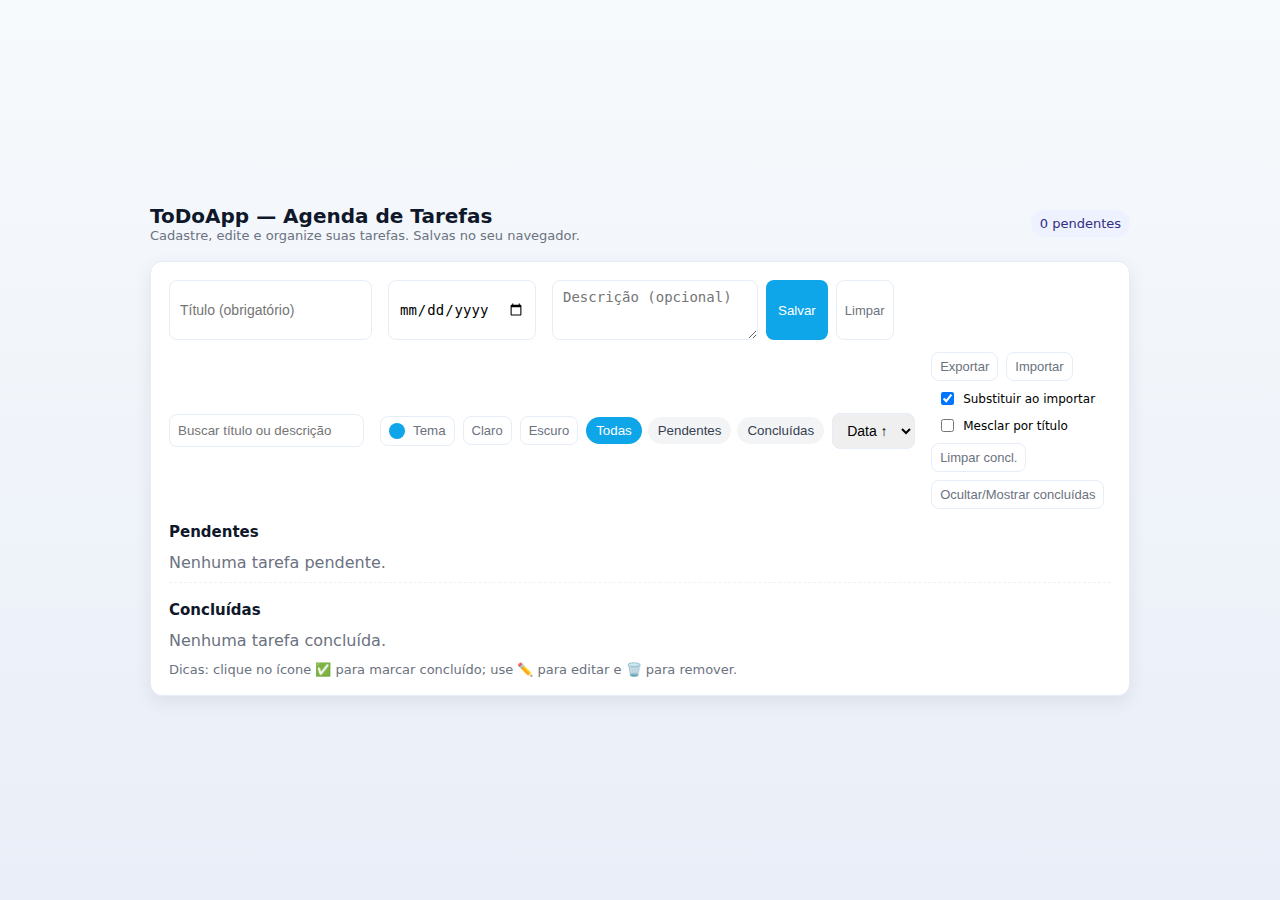
<file: index.html>
<!doctype html>
<html>
  <head>
    <meta charset="utf-8">
    <meta http-equiv="refresh" content="0;url=ToDoApp/index.html">
    <meta name="viewport" content="width=device-width,initial-scale=1">
    <title>Redirecting to ToDoApp</title>
  </head>
  <body>
    <p>Redirecionando para <a href="ToDoApp/index.html">ToDoApp</a>...</p>
  </body>
</html>
</file>
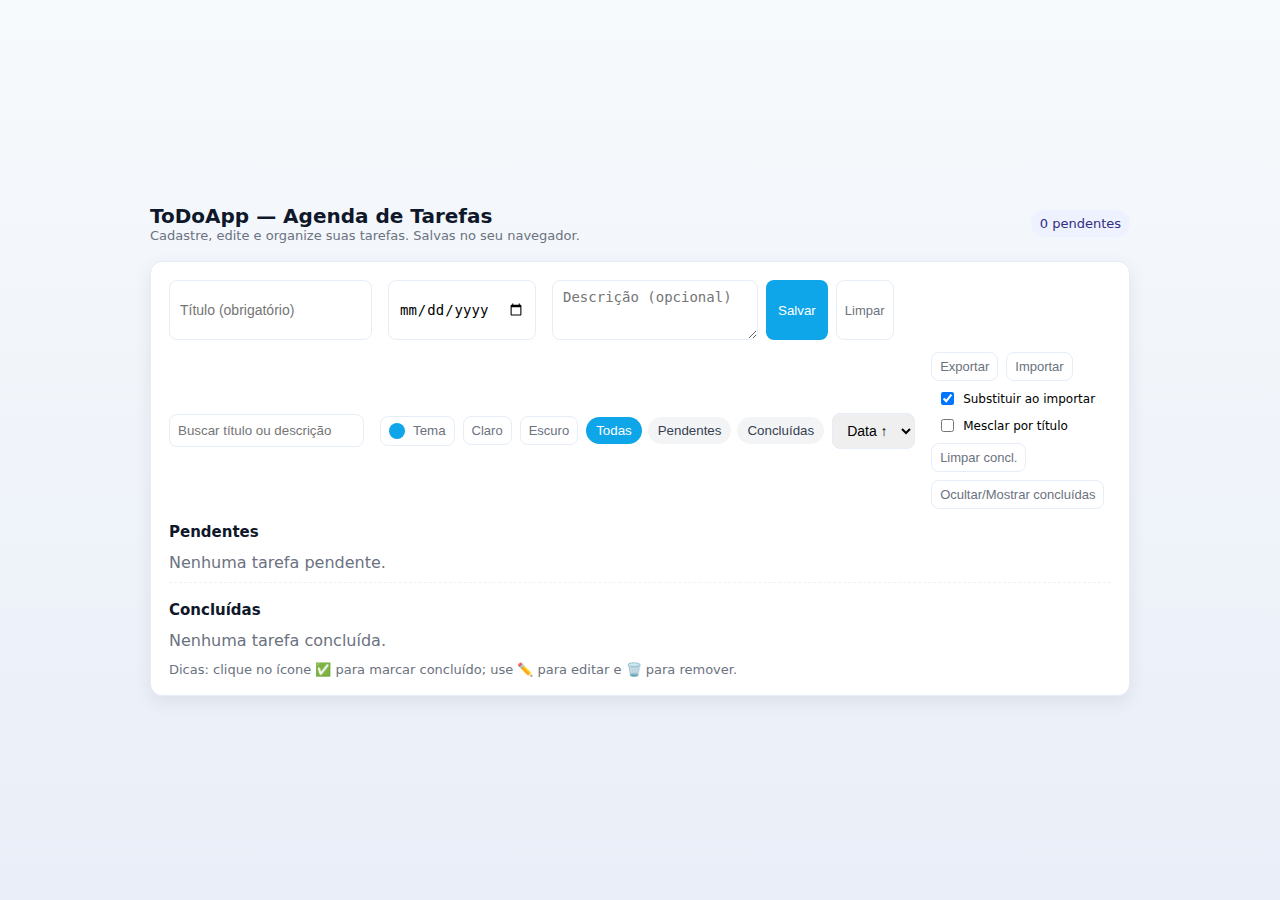
<file: ToDoApp/index.html>
<!doctype html>
<html lang="pt-BR">
<head>
  <meta charset="utf-8" />
  <meta name="viewport" content="width=device-width, initial-scale=1" />
  <title>ToDoApp - Agenda de Tarefas</title>
  <link rel="manifest" href="manifest.json">
  <link rel="stylesheet" href="css/style.css">
</head>
<body>
  <div class="container">
    <header>
      <div>
        <h1>ToDoApp — Agenda de Tarefas</h1>
        <p>Cadastre, edite e organize suas tarefas. Salvas no seu navegador.</p>
      </div>
      <div class="badge" id="countBadge">0 pendentes</div>
    </header>

    <div class="card">
      <div class="top">
        <form id="taskForm" class="form">
          <input type="hidden" id="taskId" />
          <input id="title" type="text" placeholder="Título (obrigatório)" required />
          <div class="field-error" id="titleError" aria-live="polite"></div>
          <input id="date" type="date" required />
          <div class="field-error" id="dateError" aria-live="polite"></div>
          <input id="status" type="hidden" value="Pendente" />
          <textarea id="description" placeholder="Descrição (opcional)"></textarea>
          <button class="btn" id="saveBtn">Salvar</button>
          <button class="btn ghost" id="clearBtn" type="button">Limpar</button>
        </form>
        <div class="controls">
          <input id="search" type="search" placeholder="Buscar título ou descrição" style="padding:8px;border-radius:8px;border:1px solid #e6edf7;margin-right:8px" />
          <div style="display:flex;align-items:center;gap:8px">
            <button class="theme-toggle" id="themeToggle" aria-pressed="false" title="Alternar tema">
              <span class="dot" aria-hidden="true"></span>
              <span class="label">Tema</span>
            </button>
            <button class="btn ghost" id="setLight" data-theme="light" title="Tema claro">Claro</button>
            <button class="btn ghost" id="setDark" data-theme="dark" title="Tema escuro">Escuro</button>
          </div>
          <div class="filters" role="tablist" aria-label="Filtros">
            <button data-filter="" class="active">Todas</button>
            <button data-filter="Pendente">Pendentes</button>
            <button data-filter="Concluída">Concluídas</button>
          </div>
          <select id="sort" title="Ordenar por">
            <option value="date_asc">Data ↑</option>
            <option value="date_desc">Data ↓</option>
          </select>
          <div class="tool-actions">
            <button class="btn ghost" id="exportBtn" title="Exportar tarefas">Exportar</button>
            <button class="btn ghost" id="importBtn" title="Importar tarefas">Importar</button>
            <input id="importFile" type="file" accept="application/json" style="display:none" />
            <label class="small-label"><input id="importReplace" type="checkbox" checked /> Substituir ao importar</label>
            <label class="small-label"><input id="importByTitle" type="checkbox" /> Mesclar por título</label>
            <button class="btn ghost" id="clearCompletedBtn" title="Remover todas concluídas">Limpar concl.</button>
            <button class="btn ghost" id="toggleCompletedBtn" title="Mostrar/ocultar concluídas">Ocultar/Mostrar concluídas</button>
          </div>
        </div>
      </div>

      <div>
        <h3 class="section-title">Pendentes</h3>
        <div class="list" id="taskList">
          <!-- tarefas pendentes aparecerão aqui -->
        </div>

        <div class="completed-section">
          <h3 class="section-title">Concluídas</h3>
          <div class="list" id="completedList">
            <!-- tarefas concluídas aparecerão aqui -->
          </div>
        </div>

        <div class="muted" style="margin-top:12px;font-size:13px">Dicas: clique no ícone ✅ para marcar concluído; use ✏️ para editar e 🗑️ para remover.</div>
      </div>
    </div>
  </div>

  <div id="toastContainer" aria-live="polite" aria-atomic="true"></div>

  <script src="js/app.js"></script>
</body>
</html>
</file>
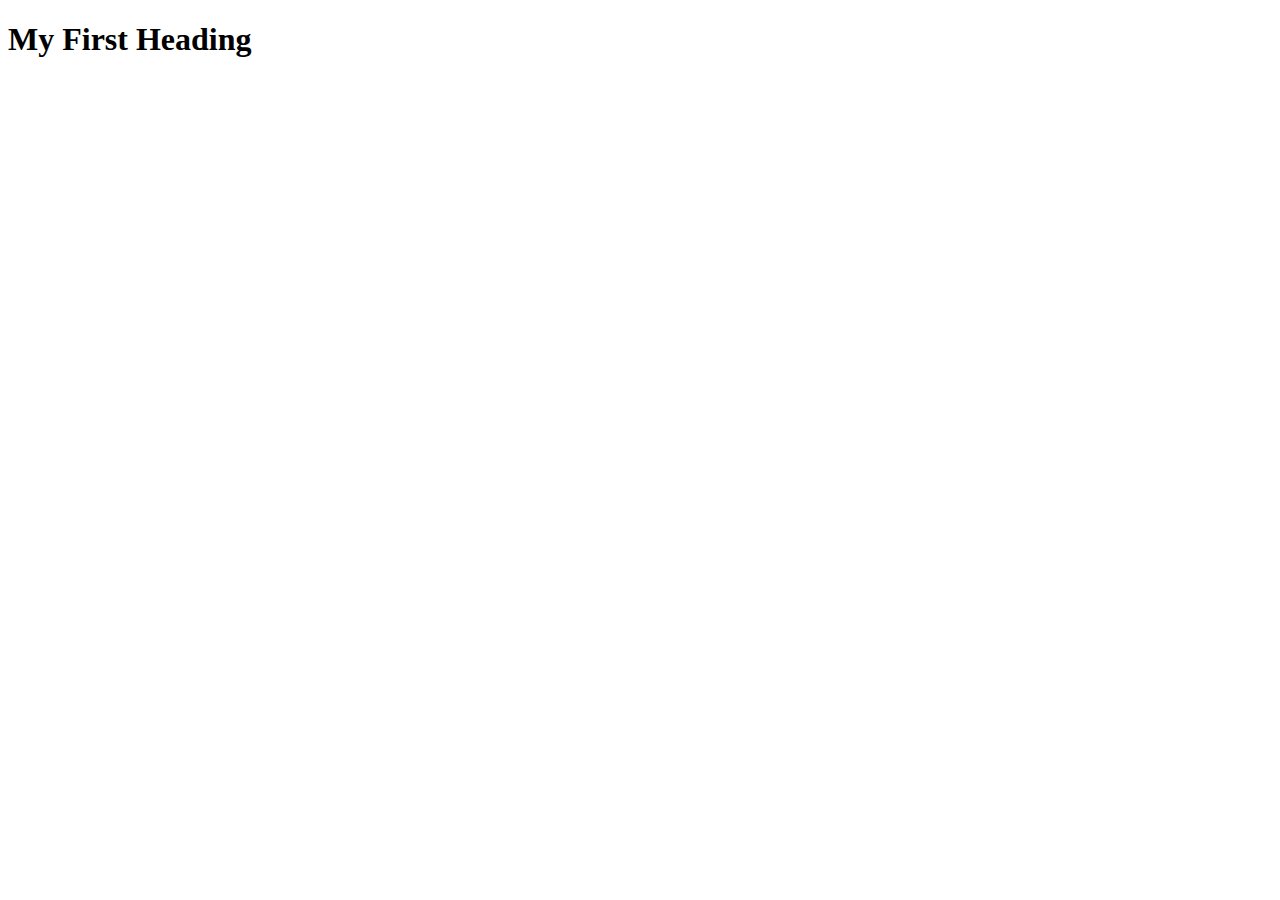
<file: pagina.html>
<!DOCTYPE html>
<html lang="en">
<head>
    <meta charset="UTF-8">
    <meta name="viewport" content="width=device-width, initial-scale=1.0">
    <title>Document</title>
</head>
<body>
    <h1>My First Heading</h1>
</body>
</html>
</file>
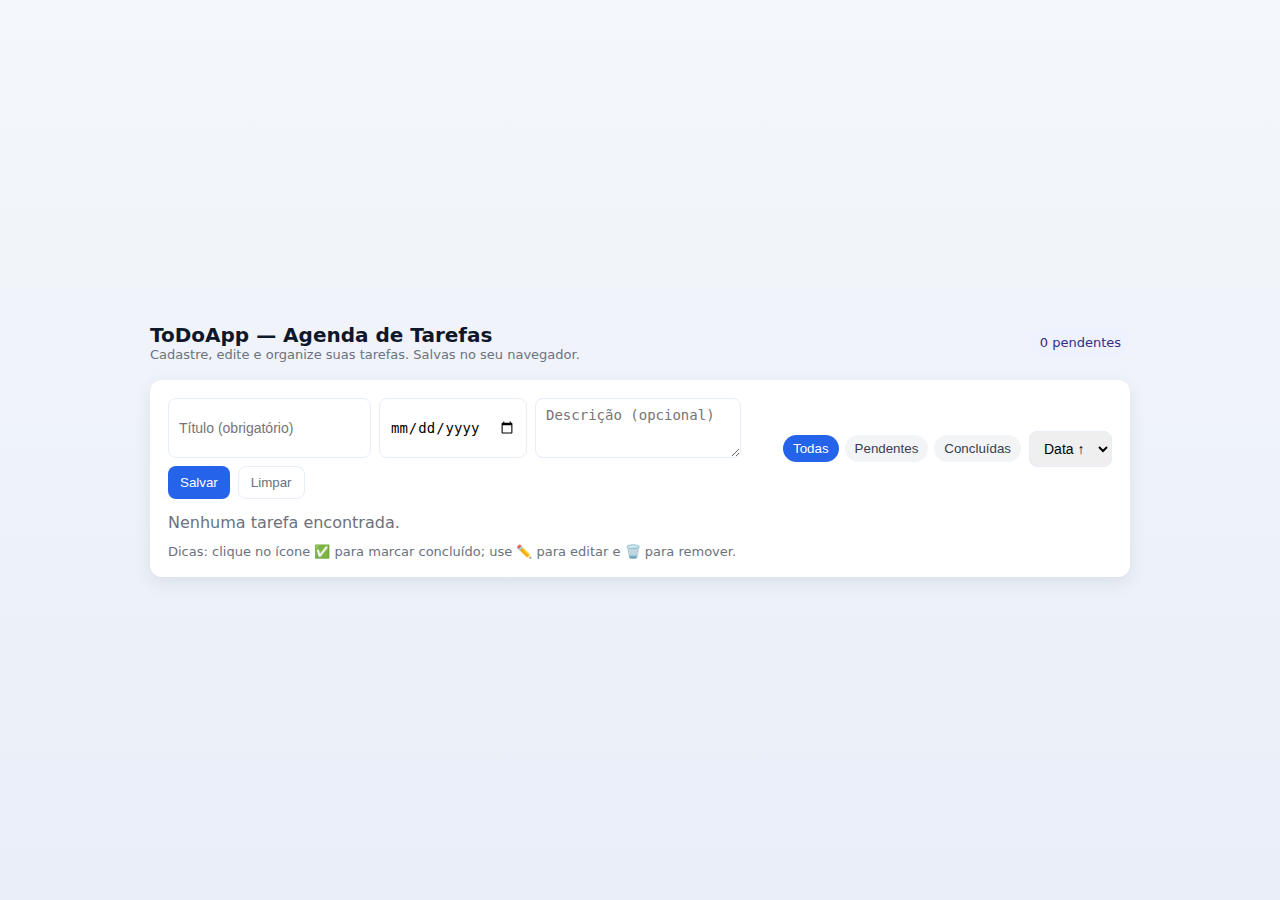
<file: todo.html>
<!doctype html>
<html lang="pt-BR">
<head>
  <meta charset="utf-8" />
  <meta name="viewport" content="width=device-width, initial-scale=1" />
  <title>ToDoApp - Agenda de Tarefas</title>
  <style>
    :root{
      --bg:#f4f7fb;
      --card:#ffffff;
      --primary:#2563eb;
      --accent:#10b981;
      --danger:#ef4444;
      --muted:#6b7280;
      --glass: rgba(255,255,255,0.6);
      font-family: Inter, ui-sans-serif, system-ui, -apple-system, "Segoe UI", Roboto, "Helvetica Neue", Arial;
    }
    *{box-sizing:border-box}
    body{margin:0;background:linear-gradient(180deg,var(--bg),#e9eef8);min-height:100vh;display:flex;align-items:center;justify-content:center;padding:28px}
    .container{width:100%;max-width:980px}
    header{display:flex;align-items:center;justify-content:space-between;margin-bottom:18px}
    header h1{margin:0;font-size:20px;color:#0f172a}
    header p{margin:0;color:var(--muted);font-size:13px}
    .card{background:var(--card);border-radius:12px;padding:18px;box-shadow:0 6px 18px rgba(15,23,42,0.08)}
    .top{display:flex;gap:12px;align-items:center;margin-bottom:14px}
    .form{display:flex;gap:8px;flex-wrap:wrap}
    input[type=text], input[type=date], textarea, select{padding:8px 10px;border:1px solid #e6edf7;border-radius:8px;font-size:14px}
    textarea{min-height:60px;resize:vertical}
    .btn{display:inline-flex;align-items:center;gap:8px;padding:8px 12px;border-radius:8px;border:0;background:var(--primary);color:white;cursor:pointer}
    .btn.ghost{background:transparent;color:var(--muted);border:1px solid #e6edf7}
    .btn.warn{background:var(--accent)}
    .controls{display:flex;gap:8px;align-items:center}
    .filters{display:flex;gap:6px}
    .filters button{padding:6px 10px;border-radius:999px;border: none;background:#f3f4f6;color:#374151;cursor:pointer}
    .filters button.active{background:var(--primary);color:white}
    .list{margin-top:12px}
    .task{display:flex;align-items:center;justify-content:space-between;padding:10px;border-radius:10px;border:1px solid #f0f4fb;background:linear-gradient(180deg,rgba(255,255,255,0.6),transparent);margin-bottom:8px}
    .task .left{display:flex;gap:12px;align-items:center}
    .status-btn{width:36px;height:36px;border-radius:8px;border:0;display:inline-grid;place-items:center;cursor:pointer}
    .meta{display:flex;flex-direction:column}
    .title{font-weight:600}
    .date{font-size:13px;color:var(--muted)}
    .actions{display:flex;gap:8px;align-items:center}
    .icon-btn{background:transparent;border:0;padding:6px;border-radius:8px;cursor:pointer}
    .badge{background:#eef2ff;color:#312e81;padding:6px 9px;border-radius:999px;font-size:13px}
    .muted{color:var(--muted)}
    .strike{text-decoration:line-through;color:#9ca3af}
    @media (max-width:720px){
      .form{flex-direction:column}
      .controls{flex-direction:column;align-items:stretch}
    }
  </style>
</head>
<body>
  <div class="container">
    <header>
      <div>
        <h1>ToDoApp — Agenda de Tarefas</h1>
        <p>Cadastre, edite e organize suas tarefas. Salvas no seu navegador.</p>
      </div>
      <div class="badge" id="countBadge">0 pendentes</div>
    </header>

    <div class="card">
      <div class="top">
        <form id="taskForm" class="form" onsubmit="return false">
          <input type="hidden" id="taskId" />
          <input id="title" type="text" placeholder="Título (obrigatório)" required />
          <input id="date" type="date" required />
          <input id="status" type="hidden" value="Pendente" />
          <textarea id="description" placeholder="Descrição (opcional)"></textarea>
          <button class="btn" id="saveBtn">Salvar</button>
          <button class="btn ghost" id="clearBtn" type="button">Limpar</button>
        </form>
        <div class="controls">
          <div class="filters" role="tablist" aria-label="Filtros">
            <button data-filter="" class="active">Todas</button>
            <button data-filter="Pendente">Pendentes</button>
            <button data-filter="Concluída">Concluídas</button>
          </div>
          <select id="sort" title="Ordenar por">
            <option value="date_asc">Data ↑</option>
            <option value="date_desc">Data ↓</option>
          </select>
        </div>
      </div>

      <div class="list" id="taskList">
        <!-- tarefas aparecerão aqui -->
      </div>

      <div class="muted" style="margin-top:12px;font-size:13px">Dicas: clique no ícone ✅ para marcar concluído; use ✏️ para editar e 🗑️ para remover.</div>
    </div>
  </div>

  <script>
    // Estrutura de dados: { id, title, description, date, status }
    const storageKey = 'todoapp.tasks.v1';
    const taskForm = document.getElementById('taskForm');
    const titleInput = document.getElementById('title');
    const dateInput = document.getElementById('date');
    const descInput = document.getElementById('description');
    const statusInput = document.getElementById('status');
    const taskIdInput = document.getElementById('taskId');
    const taskListEl = document.getElementById('taskList');
    const countBadge = document.getElementById('countBadge');
    const filters = document.querySelectorAll('.filters button');
    const sortSelect = document.getElementById('sort');

    // Estado local
    let tasks = [];
    let currentFilter = '';

    function load(){
      try{
        const raw = localStorage.getItem(storageKey);
        tasks = raw ? JSON.parse(raw) : [];
      }catch(e){ tasks = []; }
      render();
    }

    function saveAll(){
      localStorage.setItem(storageKey, JSON.stringify(tasks));
    }

    function uid(){
      return Date.now().toString(36) + Math.random().toString(36).slice(2,8);
    }

    function clearForm(){
      taskIdInput.value='';
      titleInput.value='';
      dateInput.value='';
      descInput.value='';
      statusInput.value='Pendente';
      saveBtn.textContent = 'Salvar';
    }

    function addOrUpdateTask(){
      const title = titleInput.value.trim();
      const date = dateInput.value;
      const desc = descInput.value.trim();
      const status = statusInput.value || 'Pendente';
      if(!title){ alert('Título é obrigatório'); return }
      if(!date){ alert('Data é obrigatória'); return }
      const existingId = taskIdInput.value;
      if(existingId){
        const idx = tasks.findIndex(t=>t.id===existingId);
        if(idx>-1){
          tasks[idx].title = title;
          tasks[idx].description = desc;
          tasks[idx].date = date;
          tasks[idx].status = status;
        }
      }else{
        tasks.push({ id: uid(), title, description: desc, date, status });
      }
      saveAll();
      render();
      clearForm();
    }

    function deleteTask(id){
      if(!confirm('Remover essa tarefa?')) return;
      tasks = tasks.filter(t=>t.id!==id);
      saveAll();
      render();
    }

    function editTask(id){
      const t = tasks.find(x=>x.id===id);
      if(!t) return;
      taskIdInput.value = t.id;
      titleInput.value = t.title;
      dateInput.value = t.date;
      descInput.value = t.description;
      statusInput.value = t.status;
      saveBtn.textContent = 'Atualizar';
      window.scrollTo({top:0,behavior:'smooth'});
    }

    function toggleStatus(id){
      const idx = tasks.findIndex(t=>t.id===id);
      if(idx===-1) return;
      tasks[idx].status = tasks[idx].status === 'Pendente' ? 'Concluída' : 'Pendente';
      saveAll();
      render();
    }

    function applyFilter(list){
      if(!currentFilter) return list;
      return list.filter(t=>t.status===currentFilter);
    }

    function applySort(list){
      const mode = sortSelect.value;
      const copy = [...list];
      copy.sort((a,b)=>{
        if(mode==='date_asc') return new Date(a.date) - new Date(b.date);
        return new Date(b.date) - new Date(a.date);
      });
      return copy;
    }

    function render(){
      // contar pendentes
      const pendingCount = tasks.filter(t=>t.status==='Pendente').length;
      countBadge.textContent = pendingCount + ' pendentes';

      let list = applyFilter(tasks);
      list = applySort(list);

      taskListEl.innerHTML = '';
      if(list.length===0){
        taskListEl.innerHTML = '<div class="muted">Nenhuma tarefa encontrada.</div>';
        return;
      }

      for(const t of list){
        const div = document.createElement('div');
        div.className = 'task';

        const left = document.createElement('div');
        left.className = 'left';

        const statusBtn = document.createElement('button');
        statusBtn.className = 'status-btn';
        statusBtn.title = t.status === 'Pendente' ? 'Marcar como Concluída' : 'Marcar como Pendente';
        statusBtn.innerHTML = t.status==='Pendente' ? '✅' : '↩️';
        statusBtn.onclick = ()=> toggleStatus(t.id);

        const meta = document.createElement('div');
        meta.className = 'meta';
        const title = document.createElement('div');
        title.className = 'title';
        title.textContent = t.title;
        const date = document.createElement('div');
        date.className = 'date';
        date.textContent = (new Date(t.date)).toLocaleDateString();
        if(t.status === 'Concluída'){
          title.classList.add('strike');
        }

        meta.appendChild(title);
        meta.appendChild(date);

        left.appendChild(statusBtn);
        left.appendChild(meta);

        const actions = document.createElement('div');
        actions.className = 'actions';

        const editBtn = document.createElement('button');
        editBtn.className = 'icon-btn';
        editBtn.title = 'Editar';
        editBtn.textContent = '✏️';
        editBtn.onclick = ()=> editTask(t.id);

        const delBtn = document.createElement('button');
        delBtn.className = 'icon-btn';
        delBtn.title = 'Excluir';
        delBtn.textContent = '🗑️';
        delBtn.onclick = ()=> deleteTask(t.id);

        actions.appendChild(editBtn);
        actions.appendChild(delBtn);

        div.appendChild(left);
        div.appendChild(actions);

        taskListEl.appendChild(div);
      }
    }

    // eventos
    const saveBtn = document.getElementById('saveBtn');
    const clearBtn = document.getElementById('clearBtn');
    taskForm.addEventListener('submit', (e)=>{ e.preventDefault(); addOrUpdateTask(); });
    clearBtn.addEventListener('click', clearForm);

    filters.forEach(f=> f.addEventListener('click', ()=>{
      filters.forEach(x=>x.classList.remove('active'));
      f.classList.add('active');
      currentFilter = f.dataset.filter || '';
      render();
    }));

    sortSelect.addEventListener('change', ()=> render());

    // inicializar
    load();
  </script>
</body>
</html>
</file>
<file: ToDoApp/css/style.css>
:root{
  --bg:#f7fafc;
  --card:#ffffff;
  --primary:#0ea5e9; /* azul mais suave */
  --accent:#16a34a; /* verde */
  --danger:#ef4444;
  --muted:#6b7280;
  --glass: rgba(255,255,255,0.6);
  /* theme variables (defaults for light) */
  --border: #e6edf7;
  --shadow: rgba(15,23,42,0.08);
  font-family: Inter, ui-sans-serif, system-ui, -apple-system, "Segoe UI", Roboto, "Helvetica Neue", Arial;
}
*{box-sizing:border-box}
body{margin:0;background:linear-gradient(180deg,var(--bg),#e9eef8);min-height:100vh;display:flex;align-items:center;justify-content:center;padding:28px}
/* smooth transition when theme changes */
body{transition:background-color 220ms ease, color 220ms ease}
.container{width:100%;max-width:980px}
header{display:flex;align-items:center;justify-content:space-between;margin-bottom:18px}
header h1{margin:0;font-size:20px;color:#0f172a}
header p{margin:0;color:var(--muted);font-size:13px}
.card{background:var(--card);border-radius:12px;padding:18px;box-shadow:0 6px 18px rgba(15,23,42,0.08)}
.card{border:1px solid var(--border)}
.top{display:flex;gap:12px;align-items:center;margin-bottom:14px}
.top{flex-wrap:wrap}
.form{display:flex;gap:8px;flex-wrap:wrap}
input[type=text], input[type=date], textarea, select{padding:8px 10px;border:1px solid #e6edf7;border-radius:8px;font-size:14px}
textarea{min-height:60px;resize:vertical}
.btn{display:inline-flex;align-items:center;gap:8px;padding:8px 12px;border-radius:8px;border:0;background:var(--primary);color:white;cursor:pointer}
.btn.ghost{background:transparent;color:var(--muted);border:1px solid #e6edf7}
.btn.warn{background:var(--accent)}
.controls{display:flex;gap:8px;align-items:center;min-width:0}
.tool-actions{display:flex;flex-wrap:wrap;gap:8px;align-items:center;margin-left:8px}
.tool-actions{max-width:60%;overflow-wrap:break-word}

/* Theme classes */
.theme-light{
  --bg:#f7fafc;
  --card:#ffffff;
  --primary:#0ea5e9;
  --accent:#16a34a;
  --muted:#6b7280;
  --border:#e6edf7;
  --shadow:rgba(15,23,42,0.08);
  color-scheme: light;
}

.theme-dark{
  --bg:#071127;
  --card:#071226;
  --primary:#60a5fa;
  --accent:#fb7185;
  --muted:#9aa6b2;
  --border:#0f1724;
  --shadow: rgba(2,6,23,0.6);
  color-scheme: dark;
}

/* Theme toggle button */
.theme-toggle{display:inline-flex;align-items:center;gap:8px;background:transparent;border:1px solid var(--border);padding:6px 8px;border-radius:8px;cursor:pointer;color:var(--muted)}
.theme-toggle .dot{width:16px;height:16px;border-radius:50%;background:var(--primary);display:inline-block}
.small-label{font-size:12px;margin-left:6px;display:flex;align-items:center;gap:6px}
.filters{display:flex;gap:6px}
.filters button{padding:6px 10px;border-radius:999px;border: none;background:#f3f4f6;color:#374151;cursor:pointer}
.filters button.active{background:var(--primary);color:white}
.list{margin-top:12px}
.section-title{margin:12px 0 8px;font-size:15px;color:#0f172a}
.completed-section{margin-top:10px;padding-top:6px;border-top:1px dashed #eef2fb}

/* validation */
.field-error{color:#b91c1c;font-size:12px;margin-top:4px}

/* toasts */
#toastContainer{position:fixed;right:18px;bottom:18px;display:flex;flex-direction:column;gap:8px;z-index:1200}
.toast{background:#111827;color:white;padding:10px 14px;border-radius:8px;box-shadow:0 8px 24px rgba(15,23,42,0.2);font-size:14px;opacity:0;transform:translateY(8px);transition:all .28s ease}
.toast.show{opacity:1;transform:translateY(0)}
.toast.success{background:linear-gradient(90deg,#10b981,#059669)}
.toast.warn{background:linear-gradient(90deg,#f59e0b,#f97316)}
.toast.error{background:linear-gradient(90deg,#ef4444,#dc2626)}
.toast .undo{margin-left:10px;background:transparent;border:0;color:rgba(255,255,255,0.95);text-decoration:underline;cursor:pointer;font-weight:600}

/* small button tweaks */
.btn.ghost{padding:6px 8px;font-size:13px}

/* undo panel */
.undo-panel{background:rgba(15,23,42,0.85);color:#fff;padding:8px;border-radius:8px;min-width:220px}
.undo-item{display:flex;justify-content:space-between;align-items:center;padding:6px 8px;border-radius:6px;background:rgba(255,255,255,0.02);margin-bottom:6px;font-size:13px}
.undo-item small{color:rgba(255,255,255,0.8);font-size:12px}
.undo-item button{background:transparent;border:0;color:#7ee3b9;cursor:pointer;font-weight:600}

/* collapse */
.completed-section.collapsed .list{display:none}

/* small animation when task is added/removed */
.task{transition:all .18s ease}
.task.added{animation:pop .22s ease}
@keyframes pop{0%{transform:scale(.98);opacity:0}100%{transform:none;opacity:1}}
.task{display:flex;align-items:center;justify-content:space-between;padding:10px;border-radius:10px;border:1px solid #f0f4fb;background:linear-gradient(180deg,rgba(255,255,255,0.6),transparent);margin-bottom:8px}
.task .left{display:flex;gap:12px;align-items:center}
.status-btn{width:36px;height:36px;border-radius:8px;border:0;display:inline-grid;place-items:center;cursor:pointer}
.meta{display:flex;flex-direction:column}
.title{font-weight:600}
.date{font-size:13px;color:var(--muted)}
.actions{display:flex;gap:8px;align-items:center}
.icon-btn{background:transparent;border:0;padding:6px;border-radius:8px;cursor:pointer}
.badge{background:#eef2ff;color:#312e81;padding:6px 9px;border-radius:999px;font-size:13px}
.muted{color:var(--muted)}
.strike{text-decoration:line-through;color:#9ca3af}
@media (max-width:720px){
  .form{flex-direction:column}
  .controls{flex-direction:column;align-items:stretch}
}
</file>
